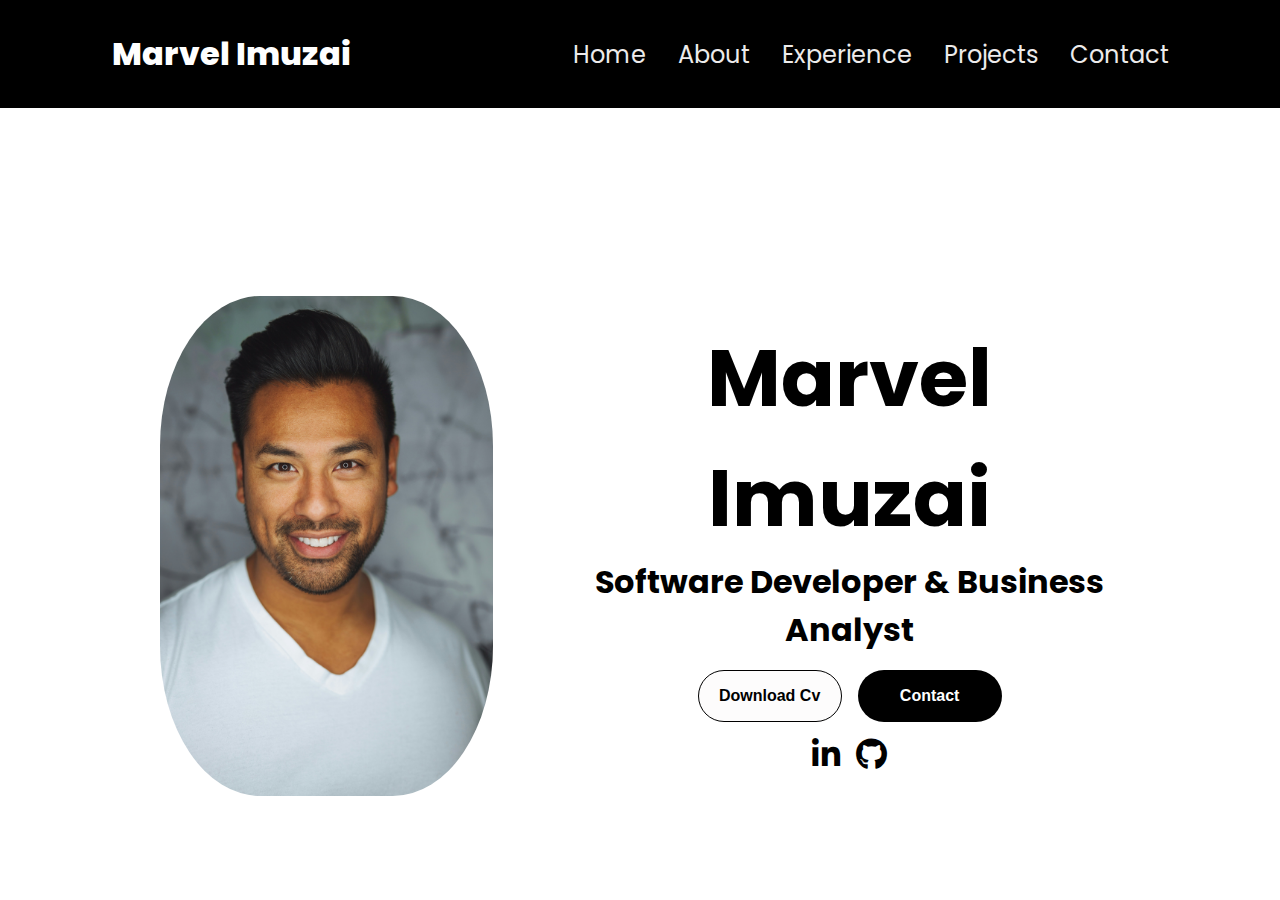
<file: index.html>
<!DOCTYPE html>
<html lang="en">
  <head>
    <meta charset="UTF-8" />
    <meta name="viewport" content="width=device-width, initial-scale=1.0" />
    <title>Portfolio</title>
    <link rel="stylesheet" href="./fontawesome6.1.2/css/all.css" />
    <link rel="stylesheet" href="style.css" />
    <link rel="stylesheet" href="./media_queries.css" />
  </head>
  <body>
    <!-- nav section  -->
    <nav id="nav-content">
      <div class="logo">Marvel Imuzai</div>
      <!-- side-bar -->
      <ul class="sidebar">
        <li id="close">
          <a href=""><i class="fas fa-close"></i></a>
        </li>
        <li><a href="index.html">Home</a></li>
        <li><a href="about.html">About</a></li>
        <li><a href="experience.html">Experience</a></li>
        <li><a href="projects.html">Projects</a></li>
        <li><a href="contact.html">Contact</a></li>
      </ul>
      <!-- normal-navbar -->
      <ul class="nav-links">
        <li><a href="index.html">Home</a></li>
        <li><a href="about.html">About</a></li>
        <li><a href="experience.html">Experience</a></li>
        <li><a href="projects.html">Projects</a></li>
        <li><a href="contact.html">Contact</a></li>
      </ul>
      <i class="fas fa-bars" id="menu"></i>
    </nav>
    <!-- profile section  -->
    <section id="profile">
      <!-- leftside -->
      <div class="image-container">
        <img src="./images/profile_pic1.jpg" alt="Marvel Imuzai" />
      </div>
      <!-- rightside -->
      <div class="text-container">
        <h1>Marvel Imuzai</h1>
        <h2>Software Developer & Business Analyst</h2>
        <div class="button-container">
          <button class="btn1 btn">Download Cv</button>
          <button class="btn2 btn">Contact</button>
        </div>
        <div class="social-container">
          <a href="#"><i class="linkedin fab fa-linkedin-in"></i></a>
          <a href="#"><i class="git fab fa-github"></i></a>
        </div>
      </div>
    </section>
    <script src="./app.js"></script>
  </body>
</html>
</file>
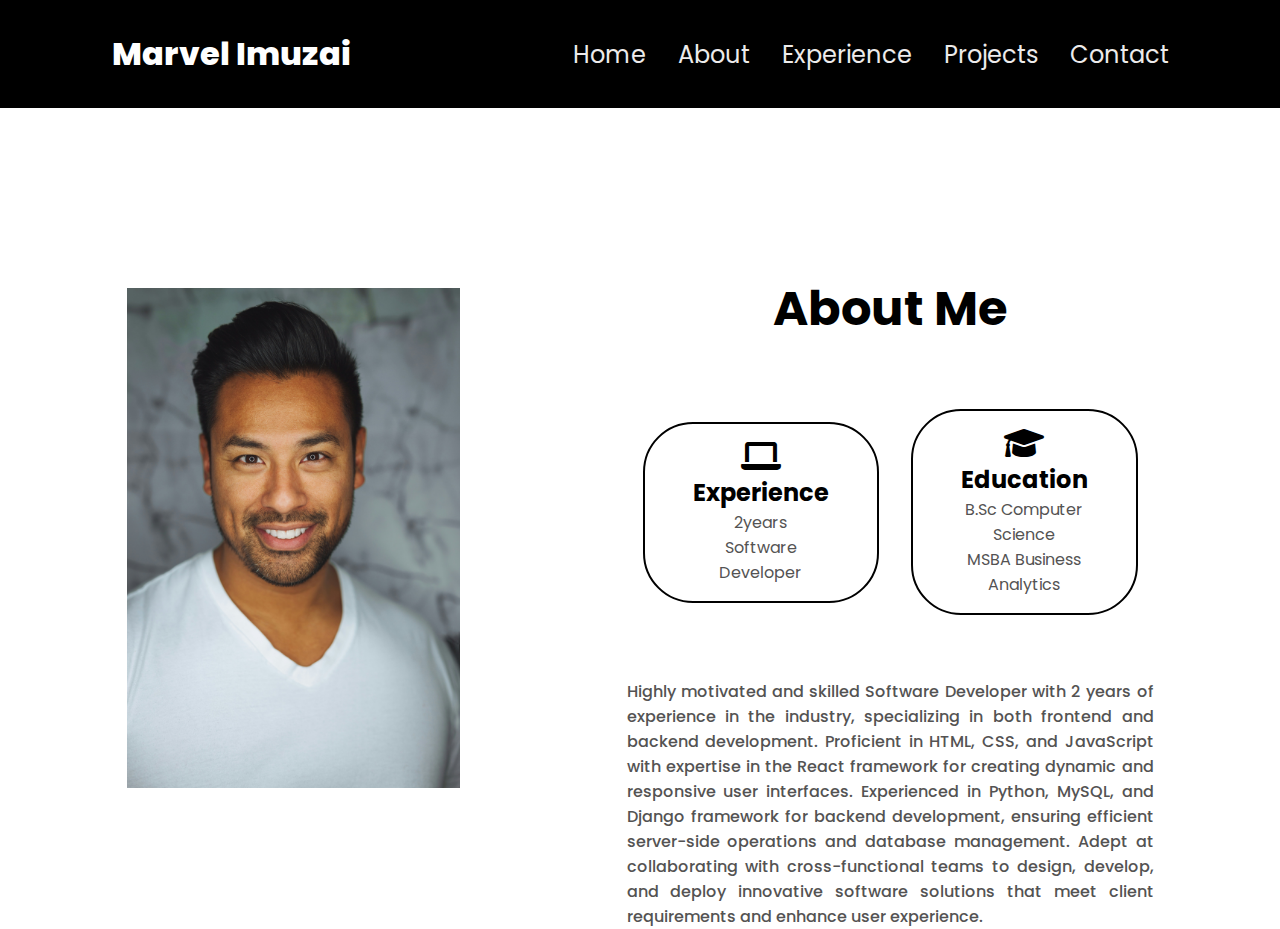
<file: about.html>
<!DOCTYPE html>
<html lang="en">
  <head>
    <meta charset="UTF-8" />
    <meta name="viewport" content="width=device-width, initial-scale=1.0" />
    <title>About Me</title>
    <link rel="stylesheet" href="./fontawesome6.1.2/css/all.css" />
    <link rel="stylesheet" href="style.css" />
    <link rel="stylesheet" href="./media_queries.css" />
  </head>
  <body>
    <!-- nav section  -->
    <nav id="nav-content">
      <div class="logo">Marvel Imuzai</div>
      <!-- side-bar -->
      <ul class="sidebar">
        <li id="close">
          <a href=""><i class="fas fa-close"></i></a>
        </li>
        <li><a href="index.html">Home</a></li>
        <li><a href="about.html">About</a></li>
        <li><a href="experience.html">Experience</a></li>
        <li><a href="projects.html">Projects</a></li>
        <li><a href="contact.html">Contact</a></li>
      </ul>
      <!-- normal-navbar -->
      <ul class="nav-links">
        <li><a href="index.html">Home</a></li>
        <li><a href="about.html">About</a></li>
        <li><a href="experience.html">Experience</a></li>
        <li><a href="projects.html">Projects</a></li>
        <li><a href="contact.html">Contact</a></li>
      </ul>
      <i class="fas fa-bars" id="menu"></i>
    </nav>
    <!-- about section -->
    <section id="about">
      <!-- right-side  -->

      <div class="about-container">
        <div class="about-image-container">
          <img src="./images/profile_pic1.jpg" alt="Marvel Imuzai" />
        </div>
      </div>

      <!-- left-side  -->

      <div class="about-details-container">
        <h1 class="about-me">About Me</h1>
        <div class="about-details-container2">
          <div class="about-image2-container">
            <i class="fa fa-laptop"></i>
            <h3>Experience</h3>
            <p>2years <br />Software Developer</p>
          </div>
          <div class="about-image2-container">
            <i class="fa fa-graduation-cap"></i>
            <h3>Education</h3>
            <p>B.Sc Computer Science</p>
            <p>MSBA Business Analytics</p>
          </div>
        </div>
        <div class="text-container">
          <p>
            Highly motivated and skilled Software Developer with 2 years of
            experience in the industry, specializing in both frontend and
            backend development. Proficient in HTML, CSS, and JavaScript with
            expertise in the React framework for creating dynamic and responsive
            user interfaces. Experienced in Python, MySQL, and Django framework
            for backend development, ensuring efficient server-side operations
            and database management. Adept at collaborating with
            cross-functional teams to design, develop, and deploy innovative
            software solutions that meet client requirements and enhance user
            experience.
          </p>
        </div>
      </div>
    </section>
    <script src="./app.js"></script>
  </body>
</html>
</file>
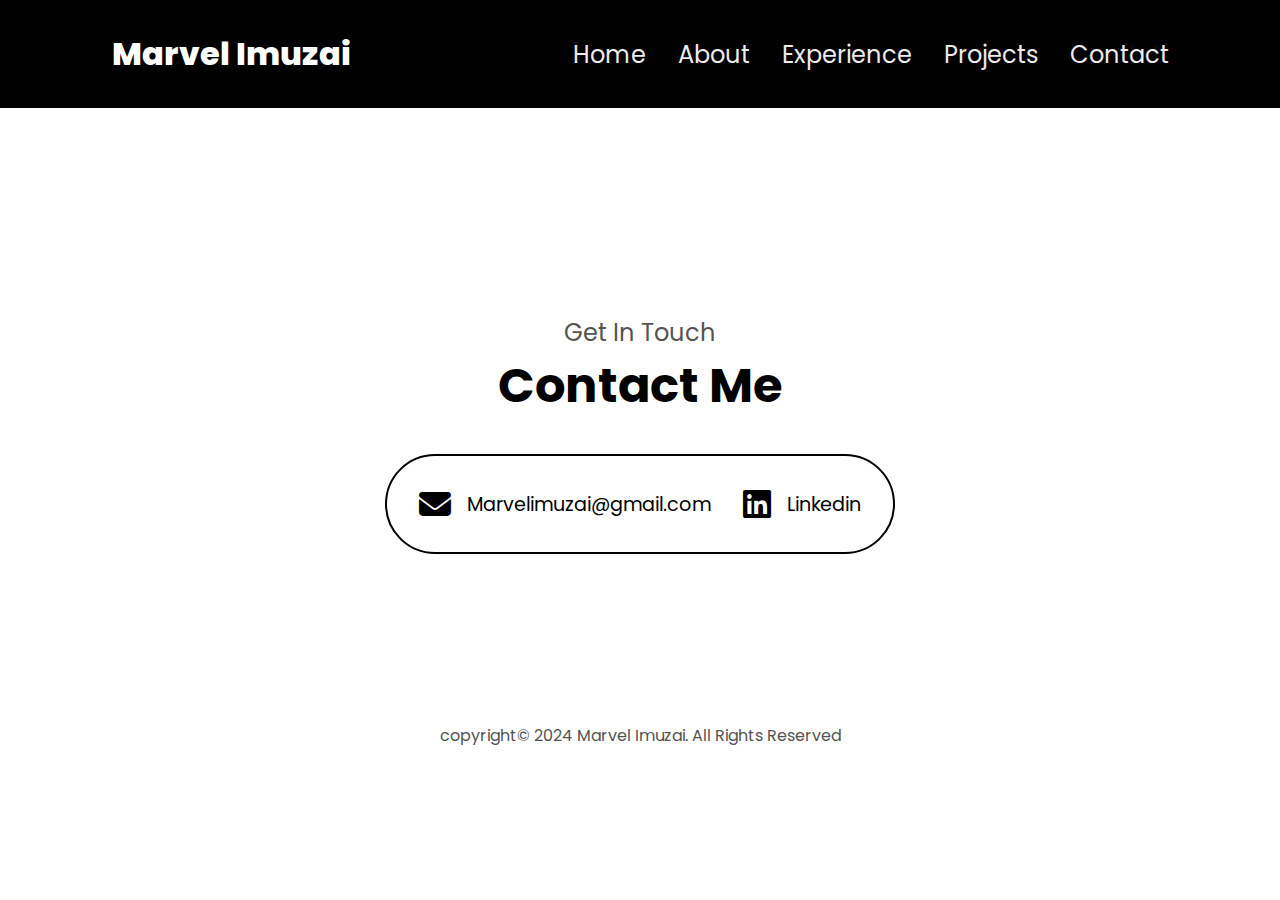
<file: contact.html>
<!DOCTYPE html>
<html lang="en">
  <head>
    <meta charset="UTF-8" />
    <meta name="viewport" content="width=device-width, initial-scale=1.0" />
    <title>Contact</title>
    <link rel="stylesheet" href="./fontawesome6.1.2/css/all.css" />
    <link rel="stylesheet" href="./style.css" />
    <link rel="stylesheet" href="./media_queries.css" />
  </head>
  <body>
    <!-- nav section  -->
    <nav id="nav-content">
      <div class="logo">Marvel Imuzai</div>
      <!-- side-bar -->
      <ul class="sidebar">
        <li id="close">
          <a href=""><i class="fas fa-close"></i></a>
        </li>
        <li><a href="index.html">Home</a></li>
        <li><a href="about.html">About</a></li>
        <li><a href="experience.html">Experience</a></li>
        <li><a href="projects.html">Projects</a></li>
        <li><a href="contact.html">Contact</a></li>
      </ul>
      <!-- normal-navbar -->
      <ul class="nav-links">
        <li><a href="index.html">Home</a></li>
        <li><a href="about.html">About</a></li>
        <li><a href="experience.html">Experience</a></li>
        <li><a href="projects.html">Projects</a></li>
        <li><a href="contact.html">Contact</a></li>
      </ul>
      <i class="fas fa-bars" id="menu"></i>
    </nav>
    <!-- contact section  -->
    <section id="contact">
      <p class="contact-text">Get In Touch</p>
      <h1 class="contact-title">Contact Me</h1>
      <div class="contact-container">
        <div class="contact-icon">
          <i class="fa fa-envelope"></i>
          <p>
            <a href="mailto:Marvelimuzai@gmail.com">Marvelimuzai@gmail.com</a>
          </p>
        </div>
        <div class="contact-icon">
          <i class="fab fa-linkedin"></i>
          <p>
            <a href="http://www.linkedin.com/in/marvel-imuzai-946bba2aa"
              >Linkedin</a
            >
          </p>
        </div>
      </div>
      <footer>
        <p>copyright&#169; 2024 Marvel Imuzai. All Rights Reserved</p>
      </footer>
    </section>
    <script src="./app.js"></script>
  </body>
</html>
</file>
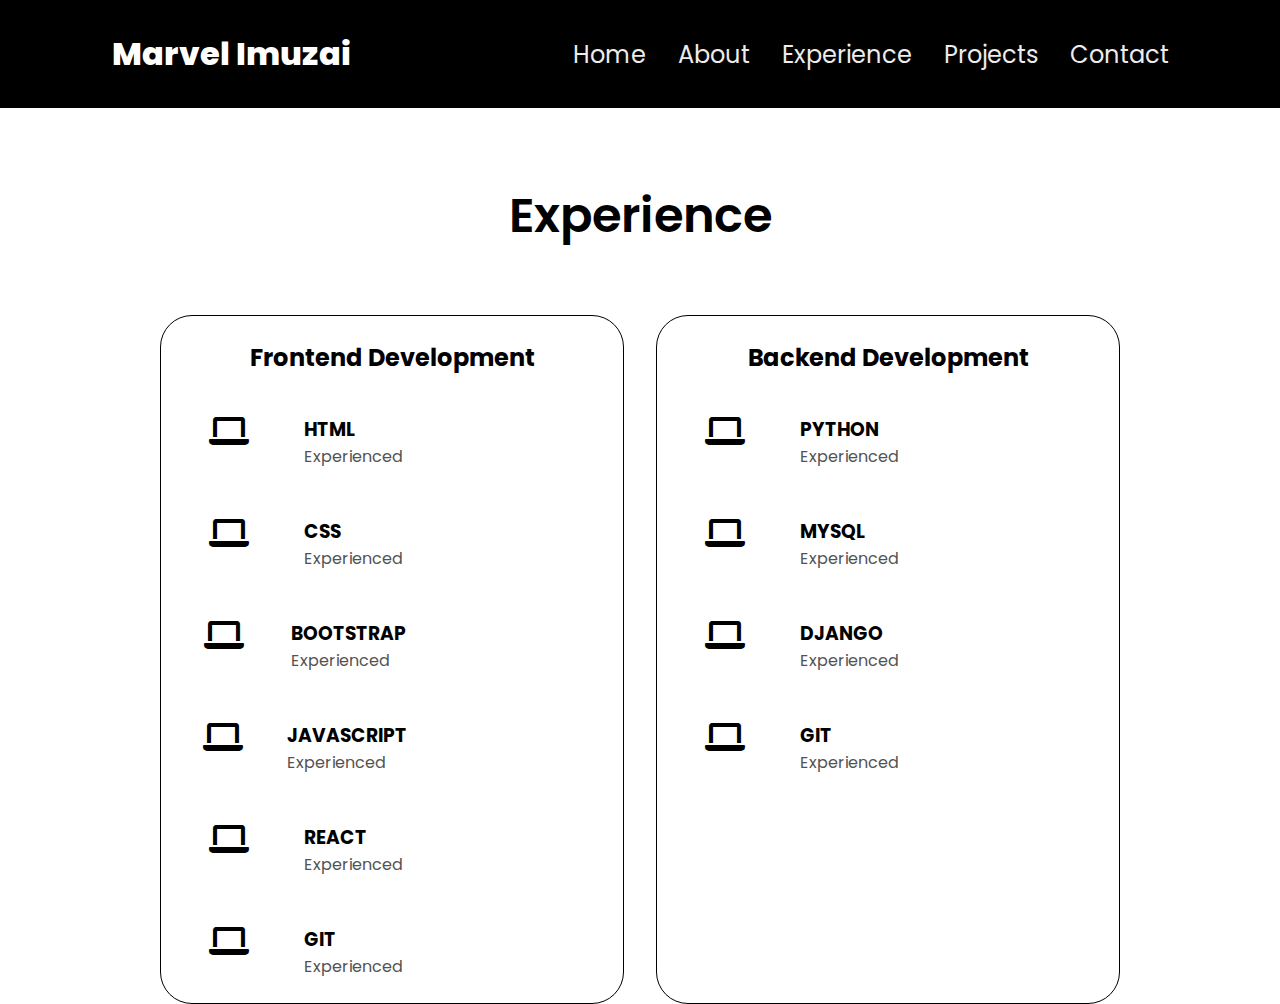
<file: experience.html>
<!DOCTYPE html>
<html lang="en">
  <head>
    <meta charset="UTF-8" />
    <meta name="viewport" content="width=device-width, initial-scale=1.0" />
    <title>Experience</title>
    <link rel="stylesheet" href="./fontawesome6.1.2/css/all.css" />
    <link rel="stylesheet" href="style.css" />
    <link rel="stylesheet" href="./media_queries.css" />
  </head>
  <body>
    <!-- nav section  -->
    <nav id="nav-content">
      <div class="logo">Marvel Imuzai</div>
      <!-- side-bar -->
      <ul class="sidebar">
        <li id="close">
          <a href=""><i class="fas fa-close"></i></a>
        </li>
        <li><a href="index.html">Home</a></li>
        <li><a href="about.html">About</a></li>
        <li><a href="experience.html">Experience</a></li>
        <li><a href="projects.html">Projects</a></li>
        <li><a href="contact.html">Contact</a></li>
      </ul>
      <!-- normal-navbar -->
      <ul class="nav-links">
        <li><a href="index.html">Home</a></li>
        <li><a href="about.html">About</a></li>
        <li><a href="experience.html">Experience</a></li>
        <li><a href="projects.html">Projects</a></li>
        <li><a href="contact.html">Contact</a></li>
      </ul>
      <i class="fas fa-bars" id="menu"></i>
    </nav>
    <section id="experience">
      <h1 class="experience-title">Experience</h1>
      <div class="experience-details-container">
        <div class="about-container">
          <!-- Frontend container  -->
          <div class="details-container">
            <h2 class="experience-text">Frontend Development</h2>
            <div class="article-container">
              <article>
                <i class="fa fa-laptop"></i>
                <div>
                  <h3>HTML</h3>
                  <p>Experienced</p>
                </div>
              </article>
              <article>
                <i class="fa fa-laptop"></i>
                <div>
                  <h3>CSS</h3>
                  <p>Experienced</p>
                </div>
              </article>
              <article>
                <i class="fa fa-laptop"></i>
                <div>
                  <h3>BOOTSTRAP</h3>
                  <p>Experienced</p>
                </div>
              </article>
              <article>
                <i class="fa fa-laptop"></i>
                <div>
                  <h3>JAVASCRIPT</h3>
                  <p>Experienced</p>
                </div>
              </article>
              <article>
                <i class="fa fa-laptop"></i>
                <div>
                  <h3>REACT</h3>
                  <p>Experienced</p>
                </div>
              </article>
              <article>
                <i class="fa fa-laptop"></i>
                <div>
                  <h3>GIT</h3>
                  <p>Experienced</p>
                </div>
              </article>
            </div>
          </div>
          <div class="details-container">
            <h2 class="experience-text">Backend Development</h2>
            <div class="article-container">
              <article>
                <i class="fa fa-laptop"></i>
                <div>
                  <h3>PYTHON</h3>
                  <p>Experienced</p>
                </div>
              </article>
              <article>
                <i class="fa fa-laptop"></i>
                <div>
                  <h3>MYSQL</h3>
                  <p>Experienced</p>
                </div>
              </article>
              <article>
                <i class="fa fa-laptop"></i>
                <div>
                  <h3>DJANGO</h3>
                  <p>Experienced</p>
                </div>
              </article>
              <article>
                <i class="fa fa-laptop"></i>
                <div>
                  <h3>GIT</h3>
                  <p>Experienced</p>
                </div>
              </article>
            </div>
          </div>
        </div>
      </div>
    </section>
    <script src="./app.js"></script>
  </body>
</html>
</file>
<file: style.css>
@import url("https://fonts.googleapis.com/css2?family=Poppins:ital,wght@0,100;0,200;0,300;0,400;0,500;0,600;0,700;0,800;0,900;1,100;1,200;1,300;1,400;1,500;1,600;1,700;1,800;1,900&display=swap");
* {
  margin: 0;
  padding: 0;
  box-sizing: border-box;
}
body {
  font-family: "Poppins", sans-serif;
}
html {
  scroll-behavior: smooth;
}
p {
  color: rgb(84, 83, 83);
}

/* Transition */
a,
.btn {
  transition: all 300ms ease;
}
/* desktop nav */
nav,
.nav-links {
  display: flex;
}
nav {
  justify-content: space-around;
  align-items: center;
  height: 12vh;
}
#nav-content {
  background-color: black;
  position: fixed;
  top: 0;
  width: 100%;
  color: white;
  z-index: 999;
}
.nav-links {
  list-style: none;
  font-size: 1.5rem;
  gap: 2rem;
}
.nav-links a {
  color: rgb(237, 235, 235);
  text-decoration: none;
}
a:hover {
  color: rgb(122, 120, 120);
  text-decoration: none;
}
.logo {
  font-size: 2rem;
  font-weight: 800;
}
.logo:hover {
  cursor: default;
}
i {
  color: black;
  font-size: 2rem;
}
#menu {
  display: none;
  color: white;
}

.sidebar {
  display: none;
  flex-direction: column;
  justify-content: flex-start;
  align-items: flex-start;
  position: fixed;
  top: 0;
  right: 0;
  height: 100vh;
  width: 300px;
  list-style: none;
  font-size: 1.5rem;
  background-color: rgb(0, 0, 0);
}
.sidebar li {
  padding: 20px;
}
.sidebar a {
  padding: 20px;
  color: white;
  text-decoration: none;
}
.sidebar a:hover {
  color: rgb(122, 120, 120);
}
.sidebar i {
  color: white;
}
/* section-profile */
section {
  padding-top: 20vh;
  height: 100vh;
  margin: 0 10rem;
  min-height: fit-content;
}

#profile {
  display: flex;
  justify-content: center;
  /* gap: 5rem; */
  height: 80vh;
  padding-top: 30vh;
}
.image-container {
  display: flex;
  height: 500px;
  width: 500px;
  margin: auto;
}
.image-container img {
  border-radius: 30%;
}

.text-container {
  align-self: center;
  text-align: center;
}
.text-container h1 {
  font-size: 5rem;
  text-align: center;
}
.text-container h2 {
  font-size: 2rem;
  text-align: center;
  margin-bottom: 1rem;
}
/* icon */
.linkedin {
  font-size: 2rem;
}
.git {
  font-size: 2rem;
}
/* button */
.button-container {
  display: flex;
  justify-content: center;
  gap: 1rem;
  margin-bottom: 1rem;
}
.btn {
  font-weight: 600;
  transition: all 300s ease;
  padding: 1rem;
  width: 9rem;
  border-radius: 4rem;
  font-size: 1rem;
}
/* socialmedia */
.social-container {
  gap: 1rem;
  display: flex;
  justify-content: center;
}
.btn1 {
  background-color: rgb(253, 252, 252);
  color: black;
  cursor: pointer;
  outline: none;
  border: 0.1rem solid black;
}
.btn2 {
  background-color: black;
  color: white;
  cursor: pointer;
  outline: none;
  border: none;
}
.btn1:hover {
  background-color: black;
  color: white;
}
.btn2:hover {
  background-color: rgb(89, 88, 88);
  color: rgb(247, 246, 246);
}
/* about section  */
#about {
  display: flex;
  justify-content: center;
  /* gap: 5rem; */
  height: 80vh;
  padding-top: 25vh;
}
.about-container {
  padding-top: 7vh;
}
.about-image-container {
  display: flex;
  height: 500px;
  width: 500px;
  margin: auto;
}
.about-image2-container {
  padding: 1rem 3rem;
  border: 2px solid black;
  border-radius: 50px;
  margin: 1rem;
  text-align: center;
}
.about-details-container2 {
  display: flex;
  align-items: center;
  justify-content: center;
}
.about-container {
  display: flex;
}
.about-me {
  text-align: center;
  margin: 3rem 0;
  font-size: 3rem;
}
.text-container {
  margin: 3rem 0;
  font-size: 1rem;
  font-weight: 500;
  text-align: justify;
}
.about-image2-container h3 {
  font-size: 1.5rem;
}

/* Experience section  */
#experience {
  display: relative;
  height: 80vh;
  padding-top: 20vh;
}
.experience-title {
  font-weight: 600;
  font-size: 3rem;
  margin-bottom: 3rem;
  text-align: center;
}
.experience-details-container {
  display: flex;
  justify-content: center;
  flex-direction: column;
}

.article-container {
  display: flex;
  text-align: initial;
  flex-wrap: wrap;
  gap: 3rem;
  flex-direction: row;
}
article {
  display: flex;
  width: 15rem;
  justify-content: space-around;
  gap: 0.5rem;
}
.details-container {
  padding: 1.5rem;
  flex: 1;
  background-color: white;
  border-radius: 2rem;
  border: 0.1rem solid black;
  text-align: center;
  gap: 2rem;
}
.experience-text {
  margin-bottom: 2.5rem;
}
.about-container {
  gap: 2rem;
}
/* project */
.project-img {
  width: 400px;
  height: 400px;
  border-radius: none;
}
.color-container {
  background-color: white;
}
.project-title {
  margin: 1rem;
  color: black;
}
#project {
  display: relative;
  height: 100vh;
  padding-top: 14vh;
}
.btn-3 {
  background-color: white;
  color: black;
}
.btn-4 {
  background-color: Black;
  color: white;
}
.btn-5 {
  background-color: white;
  color: black;
}
.btn-6 {
  background-color: Black;
  color: white;
}
.btn-7 {
  background-color: white;
  color: black;
}
.btn-8 {
  background-color: Black;
  color: white;
}
.project-text {
  text-align: justify;
  margin-bottom: 1rem;
}
.section_text_p1,
.title {
  text-align: center;
}
.experience-details-container {
  margin-top: -3rem;
  padding-top: 0;
}
.title {
  margin-bottom: 0;
  padding-bottom: 0;
  margin-top: 0.5rem;
  font-size: 3rem;
}
.section_text_p1 {
  font-size: 1rem;
}
.about-container {
  margin: 0;
}
.project-text {
  text-align: justify;
}
/* contact section  */
.contact-text {
  text-align: center;
}
.contact-title {
  text-align: center;
}
.contact-container {
  display: flex;
  border: 2px solid;
  border-radius: 50px;
  margin: 2rem auto;
  justify-content: center;
  padding: 1rem;
}
#contact {
  display: flex;
  justify-content: center;
  flex-direction: column;
  height: 70vh;
  padding-top: 35vh;
}
.contact-icon {
  display: flex;
  align-items: center;
  justify-content: center;
  gap: 1rem;
  margin: 1rem;
  color: white;
}

.contact-icon a {
  font-size: larger;
  color: black;
  text-decoration: none;
}
.contact-title {
  font-size: 3rem;
}

footer {
  height: 26vh;
  margin: 2rem;
  display: flex;
  align-items: center;
  justify-content: center;
}
.contact-text {
  font-size: 1.5rem;
  text-align: center;
}
.contact-icon a:hover {
  color: rgb(138, 135, 135);
}
</file>
<file: media_queries.css>
@media (max-width: 800px) {
  .nav-links {
    display: none;
  }
  #menu {
    display: block;
    color: white;
  }
}
@media (max-width: 500px) {
  .nav-links {
    display: none;
  }

  #menu {
    display: block;
    color: white;
  }
  .sidebar {
    width: 100%;
  }
  /* profile  */
  body {
    overflow-x: hidden; /* Prevent horizontal scrolling on smaller screens */
  }
  #profile,
  .text-container {
    display: block;
  }
  .text-container {
    height: fit-content;
  }
  #profile {
    padding-top: 15vh;
  }
  section {
    height: fit-content;
    margin: 0 5%;
  }
  .image-container {
    width: 300px;
    height: 300px;
    margin: 0 15.5%;
  }
  img {
    border-radius: 20%;
    margin: 0 1rem;
  }
  .text-container h1 {
    font-size: 3rem;
    text-align: center;
  }
  .text-container h2 {
    font-size: 1.5rem;
    text-align: center;
    margin-bottom: 1rem;
  }
  img {
    border-radius: 30%;
    margin: 0 2rem 0;
  }
  /* about */
  #about {
    display: block;
    padding-top: 15vh;
  }
  .about-image-container {
    margin: 0 auto;
    width: 80%;
  }
  body {
    margin: 0;
  }
  section#about {
    margin: 0 auto;
    max-width: 90%;
    display: block;
  }
  .about-container {
    margin: 0 auto;
    text-align: center;
    flex-wrap: wrap;
  }
  .about-image-container {
    width: 100%;
    margin: 0 -2.5%;
  }
  .about-details-container {
    width: 85%;
    margin: 0 auto;
  }
  .about-me {
    font-size: 2rem;
    margin-bottom: 0.9rem;
    margin-top: 0.9rem;
  }
  .about-details-container2 {
    flex-direction: column;
    align-items: center;
  }
  .about-image2-container h3 {
    font-size: 1rem;
  }
  .text-container {
    font-size: 0.9rem;
    margin-top: 2vh;
  }
  .about-image2-container {
    width: 100%;
    margin: 0 auto;
    padding: 1rem;
    margin-bottom: 20px;
  }
  /* Experience  */
  body {
    margin: 0;
  }

  section#experience {
    padding-top: 14vh;
    margin: 0 auto;
    max-width: 90%;
  }

  .experience-title {
    font-size: 3rem;
    margin-bottom: 1rem;
    margin-top: 0;
    padding-bottom: 0;
  }

  .experience-text {
    font-size: 1.5rem;
  }

  .article-container article {
    width: 100%;
    gap: 0;
  }

  .article-container article h3 {
    font-size: 1.2rem;
  }

  .article-container article p {
    font-size: 1rem;
  }
  .experience-details-container {
    margin-top: 0;
    padding-top: 0;
  }
  .about-container {
    margin-top: 0;
    padding-top: 0;
  }
  /* contact  */
  body {
    margin: 0;
  }

  section#contact {
    padding-top: 30vh;
    margin: 0 auto;
    max-width: 90%;
  }

  .contact-title {
    font-size: 2rem;
    margin-bottom: 2rem;
  }

  .contact-text {
    font-size: 1.2rem;
  }

  .contact-container {
    width: 90%;
    margin: 0 auto;
    flex-direction: column;
    padding: 0;
    justify-content: center;
  }

  .contact-icon {
    font-size: 1.5rem;
    margin: 0.4rem 0;
  }

  .contact-icon a {
    font-size: 1rem;
  }

  footer {
    margin-top: -10px;
    font-size: 0.9rem;
  }
  /* projects */
  #project {
    padding: 10px;
  }
  section#project {
    padding-top: 14vh;
  }

  .details-container {
    margin-bottom: 30px;
  }

  .article-container .project-img {
    width: 100%;
    margin: 0;
    border-radius: 1rem;
  }

  .project-title {
    font-size: 20px;
  }

  .project-text {
    font-size: 16px;
    text-align: center;
  }

  .btn-container {
    text-align: center;
    display: flex;
    justify-content: center;
  }

  .btn {
    margin: 5px;
    padding: 10px 20px;
    font-size: 14px;
    border: 1px solid;
  }
}
</file>
